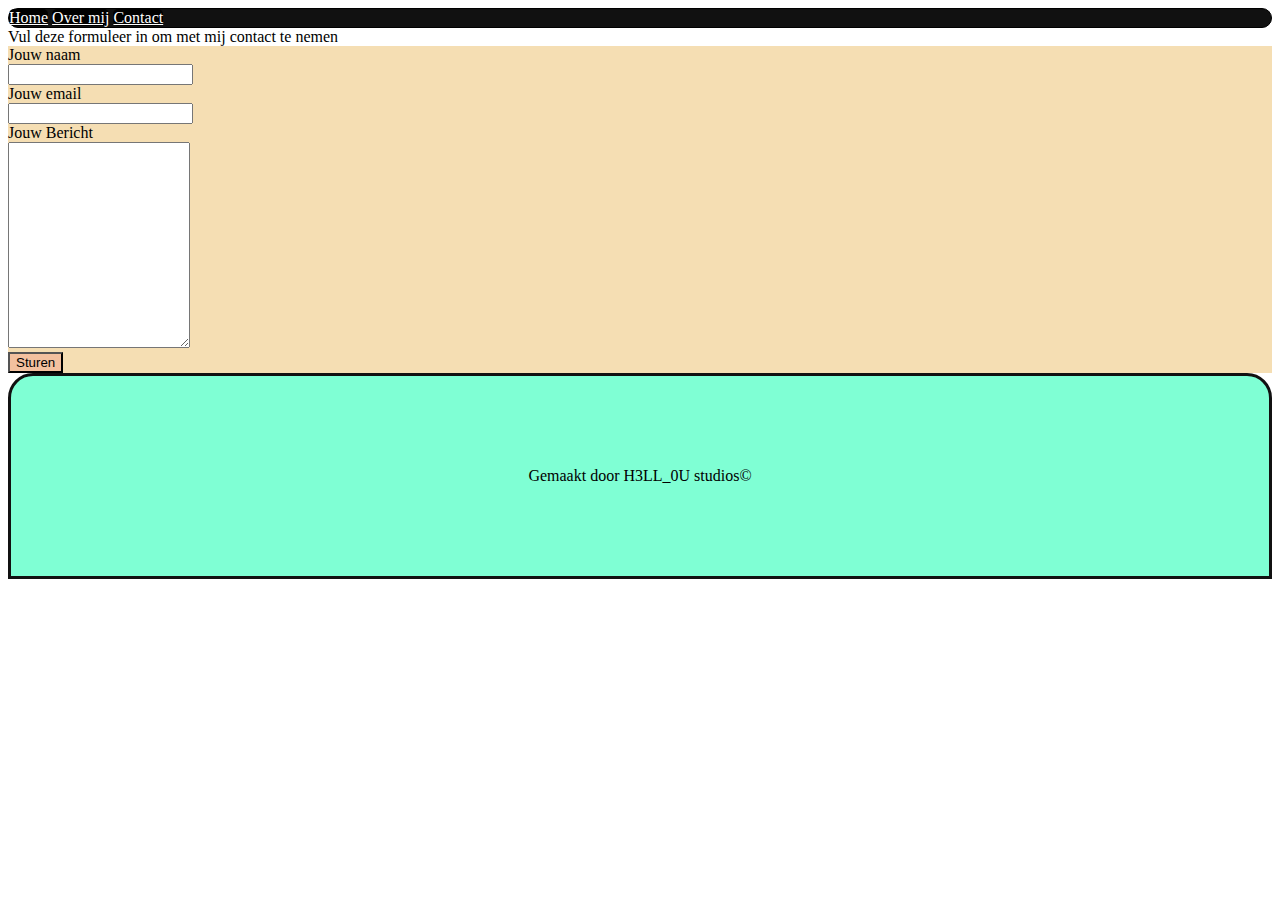
<file: contact.html>
<!doctype html>
<html lang="nl">
  <head>
    <meta charset="utf-8">
    <meta name="viewport" content="width=device-width, initial-scale=1">
    <title>Contact</title>
    <link href="https://cdn.jsdelivr.net/npm/bootstrap@5.2.3/dist/css/bootstrap.min.css" rel="stylesheet" integrity="sha384-rbsA2VBKQhggwzxH7pPCaAqO46MgnOM80zW1RWuH61DGLwZJEdK2Kadq2F9CUG65" crossorigin="anonymous">
    <link rel="stylesheet" type="text/css" href="css/stijl.css">
  </head>
  <body>
    
    <div class="container-sm text-center">
        
        <header id="navigation-container" class="row fs-3">
            <div class="col">
                
                
                <nav class="nav nav-masthead justify-content-center">
                <a class="nav-link active" aria-current="page" href="index.html">Home</a>
                <a class="nav-link mx-2" href="overmij.html">Over mij</a>
                <a class="nav-link" href="contact.html">Contact</a>
                </nav>
            </div>
        </header>
        <div class="row">
            <div class="col">
        <div class="fs-2">Vul deze formuleer in om met mij contact te nemen</div>
            </div>
            </div>
        
        <div class="formuleer card mt-3">
            <div class="row justify-content-center">

                <div class="col-10 mt-3">
                    
                <div class="input-group mb-3 w-70">
                    <div class="input-group-text">Jouw naam</div>
                    <input type="text" class="form-control">
                </div>
    
                   
            </div>
            </div>
            <div class="row justify-content-center">

                <div class="col-10 mt-3">
                    
                <div class="input-group mb-3 w-70">
                    <div class="input-group-text">Jouw email</div>
                    <input type="text" class="form-control">
                </div>
            </div>
            </div>
            <div class="row justify-content-center">

                <div class="col-10 mt-3">
                    
                <div class="input-group mb-3 w-70">
                    <div class="input-group-text">Jouw Bericht</div>
                    <textarea class="form-control" maxlength="500"></textarea>
                </div>
            </div>
            </div>
            <div class="row justify-content-center">

                <div class="col-10 mt-3 mb-3">
                    <button class="submit btn btn-outline-secondary" type="button">Sturen</button>
                </div>
            </div>
            
        </div>


    </div>
    <footer class="mt-3">
        <div class="fs-1">Gemaakt door H3LL_0U studios©</div>
    </footer>
    <script src="https://cdn.jsdelivr.net/npm/bootstrap@5.2.3/dist/js/bootstrap.bundle.min.js" integrity="sha384-kenU1KFdBIe4zVF0s0G1M5b4hcpxyD9F7jL+jjXkk+Q2h455rYXK/7HAuoJl+0I4" crossorigin="anonymous"></script>
  </body>
</html>
</file>
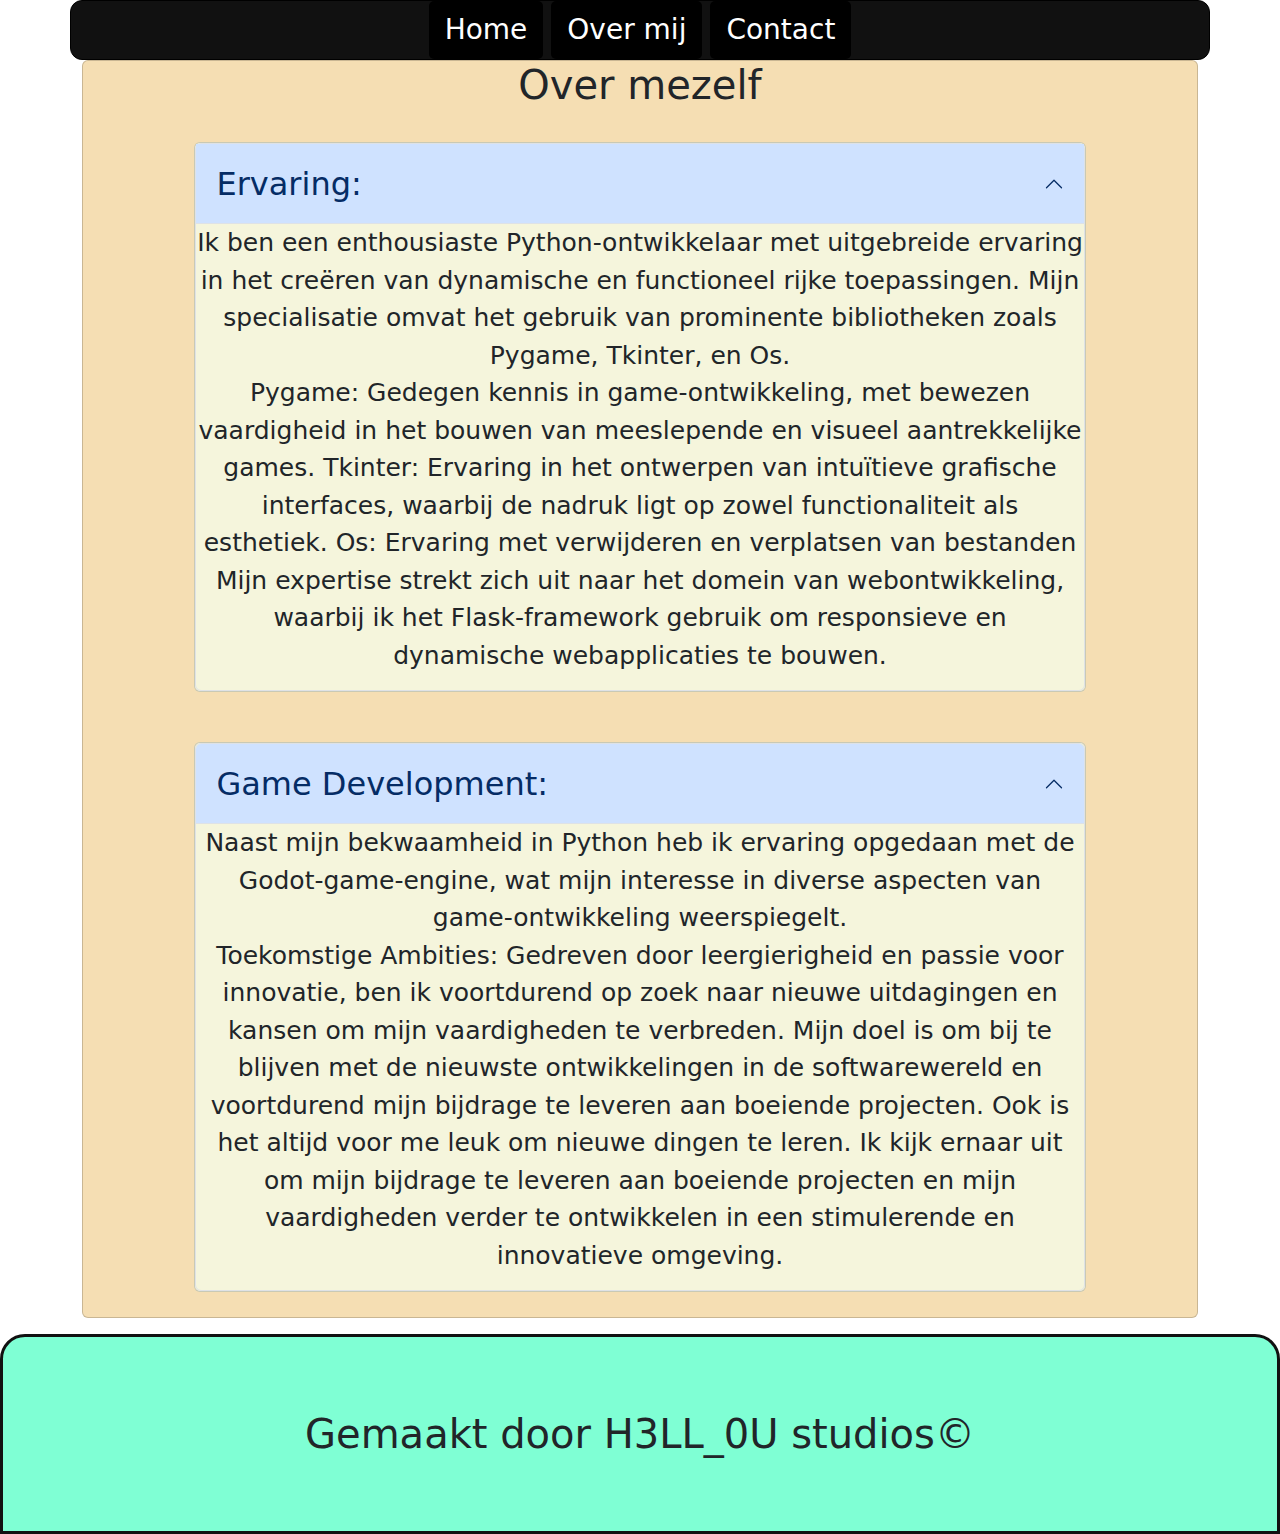
<file: overmij.html>
<!doctype html>
<html lang="nl">
  <head>
    <meta charset="utf-8">
    <meta name="viewport" content="width=device-width, initial-scale=1">
    <title>Over mij</title>
    <link href="https://cdn.jsdelivr.net/npm/bootstrap@5.3.3/dist/css/bootstrap.min.css" rel="stylesheet" integrity="sha384-QWTKZyjpPEjISv5WaRU9OFeRpok6YctnYmDr5pNlyT2bRjXh0JMhjY6hW+ALEwIH" crossorigin="anonymous">
    <link rel="stylesheet" type="text/css" href="css/stijl.css">
  </head>
  <body>
    <div class="container-sm text-center">
        <header id="navigation-container" class="row fs-3 ">
            <div class="col">
                
                
                <nav class="nav nav-masthead justify-content-center">
                <a class="nav-link " aria-current="page" href="index.html">Home</a>
                <a class="nav-link mx-2 active" href="overmij.html">Over mij</a>
                <a class="nav-link" href="contact.html">Contact</a>
                </nav>
            </div>
        </header>
        <div class="card justify-content-center" id="article">
            
            <h1>Over mezelf</h1>
            <div class="card">
                <div class="accordion" id="accordion-ervaring">
                    <div class="accordion-item">
                        <div class="fs-2">
                        <button class="accordion-button fs-2" type="button" data-bs-toggle="collapse" data-bs-target="#collapseTwo" aria-expanded="true" aria-controls="collapseOne" > Ervaring:</button>
                        </div>
                    <div id="collapseTwo" class="accordion-collapse collapse show" data-bs-parent="#accordion-ervaring">
                <p>
                Ik ben een enthousiaste Python-ontwikkelaar met uitgebreide ervaring in het creëren van dynamische en functioneel rijke toepassingen. Mijn specialisatie omvat het gebruik van prominente bibliotheken zoals Pygame, Tkinter, en Os.
                <br>
                Pygame: Gedegen kennis in game-ontwikkeling, met bewezen vaardigheid in het bouwen van meeslepende en visueel aantrekkelijke games.
                Tkinter: Ervaring in het ontwerpen van intuïtieve grafische interfaces, waarbij de nadruk ligt op zowel functionaliteit als esthetiek.
                Os: Ervaring met verwijderen en verplatsen van bestanden
                Mijn expertise strekt zich uit naar het domein van webontwikkeling, waarbij ik het Flask-framework gebruik om responsieve en dynamische webapplicaties te bouwen.
                <br>
                </p>
                    </div>
                    </div>
                </div>
            </div>
            <div class="card">
                <div class="accordion" id="accordion-game-dev">
                    <div class="accordion-item">
                        <div class="accordion-header">
                        <button class="accordion-button fs-2" type="button" data-bs-toggle="collapse" data-bs-target="#collapseOne" aria-expanded="true" aria-controls="collapseOne" > Game Development:</button>
                        </div>
                    <div id="collapseOne" class="accordion-collapse collapse show" data-bs-parent="#accordion-game-dev">
                <p>

                Naast mijn bekwaamheid in Python heb ik ervaring opgedaan met de Godot-game-engine, wat mijn interesse in diverse aspecten van game-ontwikkeling weerspiegelt.
                

                <br>
                Toekomstige Ambities:
                Gedreven door leergierigheid en passie voor innovatie, ben ik voortdurend op zoek naar nieuwe uitdagingen en kansen om mijn vaardigheden te verbreden. Mijn doel is om bij te blijven met de nieuwste ontwikkelingen in de softwarewereld en voortdurend mijn bijdrage te leveren aan boeiende projecten. Ook is het altijd voor me leuk om nieuwe dingen te leren.
                

                
                Ik kijk ernaar uit om mijn bijdrage te leveren aan boeiende projecten en mijn vaardigheden verder te ontwikkelen in een stimulerende en innovatieve omgeving.</p>
                    </div>
                    </div>
                </div>
            </div>
        </div>


    </div>
    <footer class="mt-3">
        <div class="fs-1">Gemaakt door H3LL_0U studios©</div>
    </footer>
    <script src="https://cdn.jsdelivr.net/npm/bootstrap@5.3.3/dist/js/bootstrap.bundle.min.js" integrity="sha384-YvpcrYf0tY3lHB60NNkmXc5s9fDVZLESaAA55NDzOxhy9GkcIdslK1eN7N6jIeHz" crossorigin="anonymous"></script>
  </body>
</html>
</file>
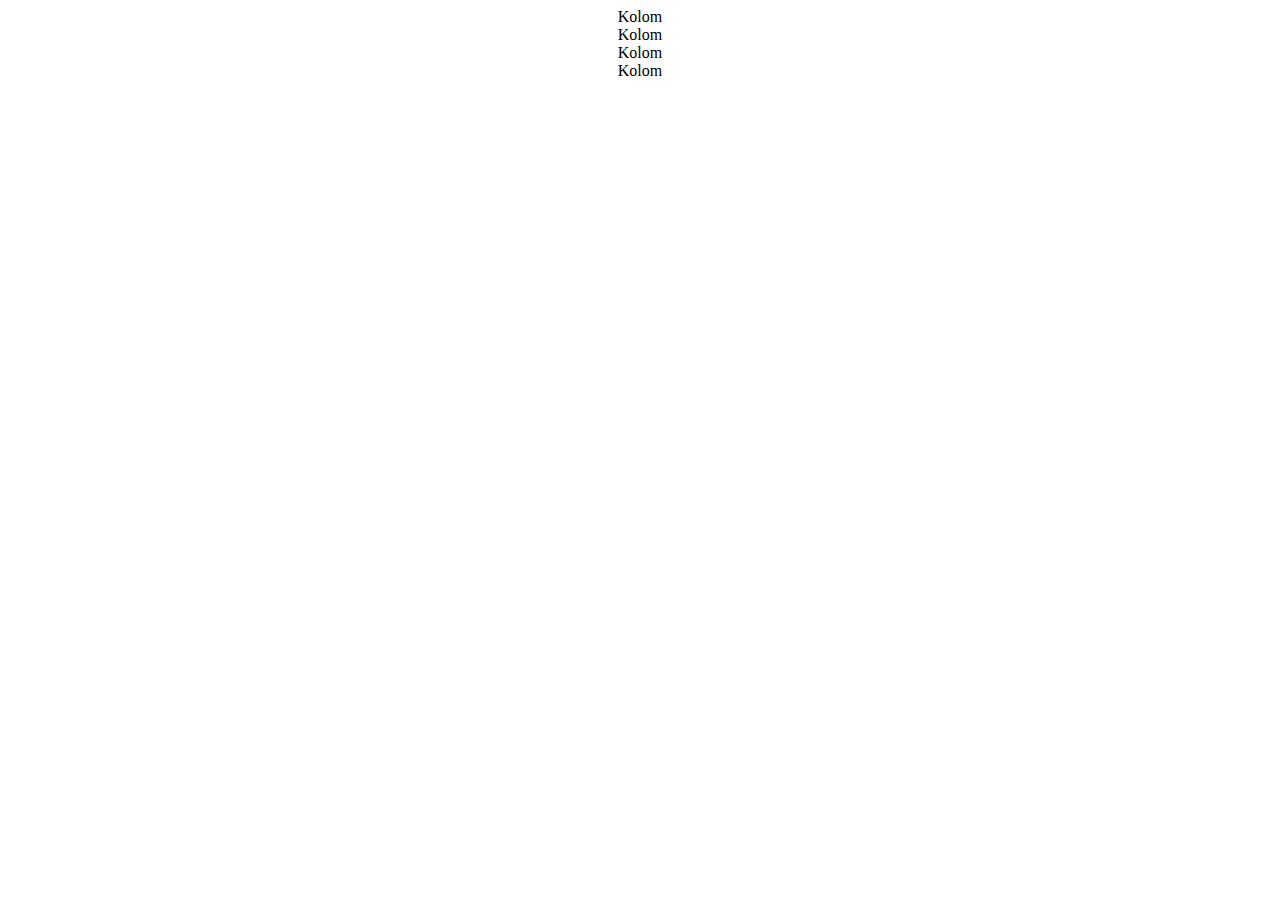
<file: praktijk/praktijk.html>
<!DOCTYPE html>
<html lang="en">
<head>
<meta charset="utf-8">
<meta name="viewport" content="width=device-width, initial-scale=1">
<!-- Bootstrap-CSS -->
<link
href="https://cdn.jsdelivr.net/npm/bootstrap@5.3.0-alpha1/dist/css/bootstrap.min.css" rel="stylesheet"
integrity=
"sha384-GLhlTQ8iRABdZLl6O3oVMWSktQOp6b7In1Zl3/Jr59b6EGGoI1aFkw7cmDA6j6gD"
crossorigin="anonymous">
<link rel="stylesheet" type="text/css" href="stijl.css">
<title>Les 22</title>
</head>
<body>
<div class="container-sm">
    <div class="row row-cols-3">
    <div class="col">
        Kolom
    </div>
    <div class="col">
        Kolom
    </div>
    <div class="col">
        Kolom
    </div>
    <div class="col">
        Kolom
    </div>
    </div>


</div>





<script src="https://cdn.jsdelivr.net/npm/bootstrap@5.3.0-alpha1/dist/js/bootstrap.bundle.min.js"
integrity=
"sha384-w76AqPfDkMBDXo30jS1Sgez6pr3x5MlQ1ZAGC+nuZB+EYdgRZgiwxhTBTkF7CXvN"
crossorigin="anonymous">
</script>
</body>
</html>
</file>
<file: css/stijl.css>
img{
    width: 100%;
    height: 100%;
    display: block;
    
    border-radius: 25px;
    padding: 5%;
}
[class^="nav-link"]{
    background-color: black;
    color: white;
}
#navigation-container{
    background-color: #111111;
    border: 1px solid black;
    border-radius: 12px;
    color: white;
    
}
#navigation-container .col .nav-link{
    border-radius: 5px;
}
#article{
    font-size: 4vw;
    background-color: wheat;
    justify-content: center;
    align-items: center;
}
#article .card{
    background-color: beige;
    width: 90%;
    margin: 25px;
    
}

.accordion{
    --bs-accordion-bg:beige;
    --bs-accordion-btn-bg: #d8a27f;
    
    
}
footer{
    display: flex;
    align-items: center;
    justify-content: center;
    height: 200px;
    text-align: center;
    background-color: aquamarine;
    border: #111111 solid 3px;
    border-top-left-radius: 25px;
    border-top-right-radius: 25px;
}
textarea{
    height: 200px;
}

[class^="formuleer"]{
    background-color: wheat;
}
[class^="submit"]{
    background-color: #f3c19f;
}

@media only screen and (min-width:650px) {
    #article{
    font-size: 25px;
    
    }

}
@media only screen and (min-width:1000px) {
    #article .card{
        width: 80%;
    }
}
</file>
<file: praktijk/stijl.css>
.container-sm{
    text-align: center;
}
</file>
